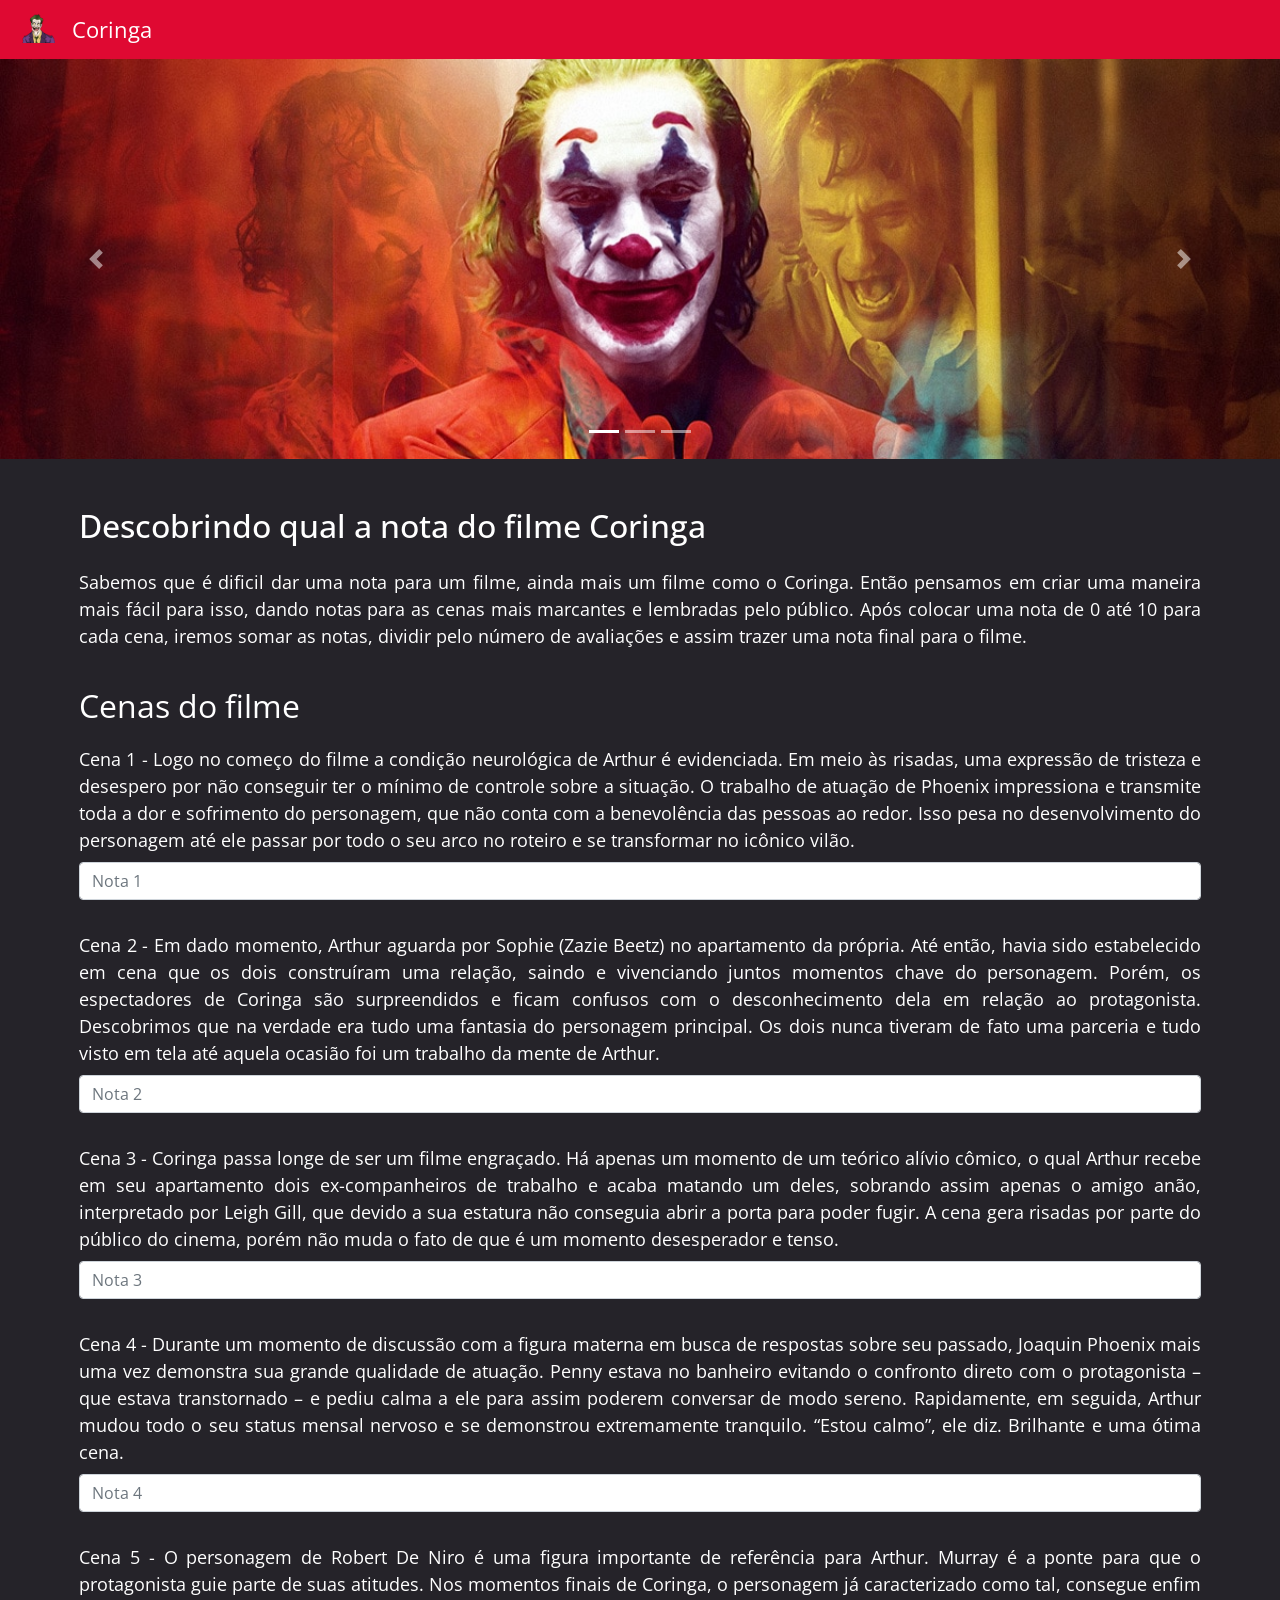
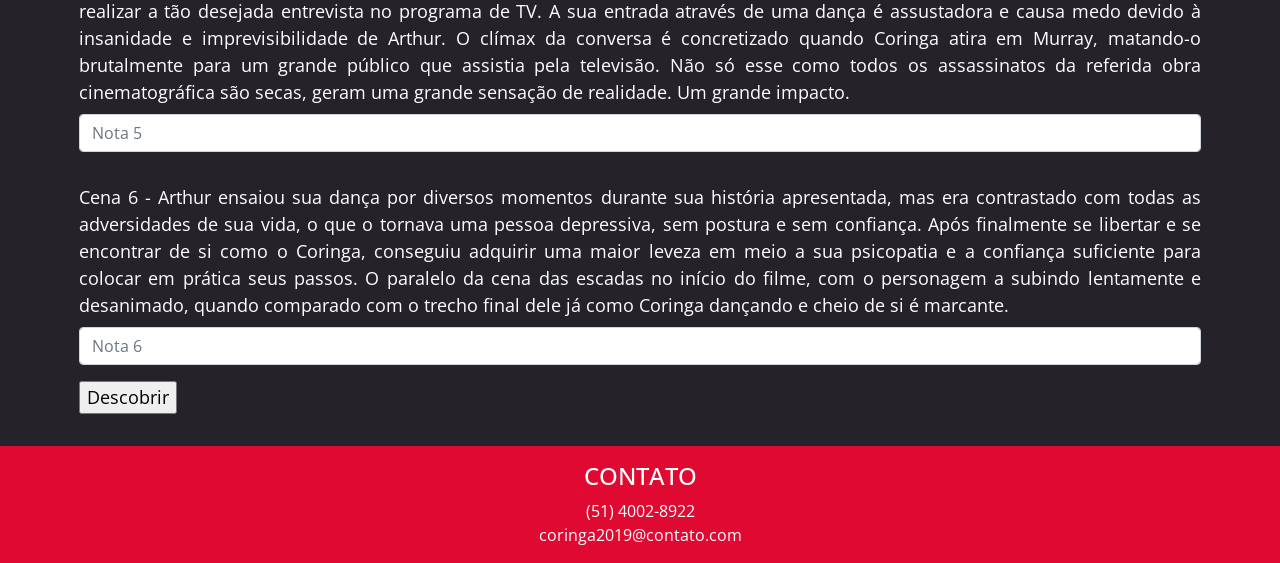
<file: AS/index.html>
<!DOCTYPE html>
<html lang="en">

<head>
    <meta charset="UTF-8">
    <meta name="viewport" content="width=device-width, initial-scale=1.0">
    <link href="https://fonts.googleapis.com/css2?family=Open+Sans&display=swap" rel="stylesheet">
    <link rel="stylesheet" href="https://stackpath.bootstrapcdn.com/bootstrap/4.4.1/css/bootstrap.min.css"
        integrity="sha384-Vkoo8x4CGsO3+Hhxv8T/Q5PaXtkKtu6ug5TOeNV6gBiFeWPGFN9MuhOf23Q9Ifjh" crossorigin="anonymous">
    <link rel="stylesheet" href="style.css">
    <title>Coringa</title>
</head>

<body>
    <header>
        <nav class="navbar bg-purple">
            <span class="navbar-brand">
                <img src="coringa.png" width="50" height="30" class="d-inline-block align-top" alt="" loading="lazy">
                Coringa
            </span>
        </nav>
        <div id="carouselExampleIndicators" class="carousel slide" data-interval="5000" data-ride="carousel">
            <ol class="carousel-indicators">
                <li data-target="#carouselExampleIndicators" data-slide-to="0" class="active"></li>
                <li data-target="#carouselExampleIndicators" data-slide-to="1"></li>
                <li data-target="#carouselExampleIndicators" data-slide-to="2"></li>
            </ol>
            <div class="carousel-inner">
                <div class="carousel-item active"> <img src="cori1.jpg" class="d-block w-100 img-fluid imagem-carrossel"
                    alt="Coringa e suas faces"> </div>
                <div class="carousel-item "> <img src="cori2.jpg" class="d-block w-100 img-fluid imagem-carrossel"
                    alt="Coringa na escada"> </div>
                <div class="carousel-item img-item"> <img src="cori3.jpg" class="d-block w-100 img-fluid imagem-carrossel"
                    alt="Arthur segurando uma mascara de coringa"> </div>
            </div> <a class="carousel-control-prev" href="#carouselExampleIndicators" role="button" data-slide="prev">
                <span class="carousel-control-prev-icon" aria-hidden="true"></span> <span
                    class="sr-only">Previous</span> </a> <a class="carousel-control-next"
                href="#carouselExampleIndicators" role="button" data-slide="next"> <span
                    class="carousel-control-next-icon" aria-hidden="true"></span> <span class="sr-only">Next</span> </a>
        </div>
    </header>

    <div class="esp1 col pt-5">
        <h1>Descobrindo qual a nota do filme Coringa</h1>
        <p class="pt-3">Sabemos que é dificil dar uma nota para um filme, ainda mais um filme como o Coringa. Então
            pensamos em criar uma maneira mais fácil para isso, dando notas para as cenas mais marcantes e lembradas
            pelo público. Após colocar uma nota de 0 até 10 para cada cena, iremos somar as notas, dividir pelo número
            de
            avaliações e assim trazer uma nota final para o filme.</p>
    </div>

    <form>
        <fieldset class="esp">
            <legend class="titulo form-group col pt-3">Cenas do filme</legend>
            <div class="form-group col">
                <label for="nota1">Cena 1 - Logo no começo do filme a condição neurológica de Arthur é evidenciada. Em
                    meio às risadas, uma expressão de tristeza e desespero por não conseguir ter o mínimo de controle
                    sobre a situação. O trabalho de atuação de Phoenix impressiona e transmite toda a dor e sofrimento
                    do personagem, que não conta com a benevolência das pessoas ao redor. Isso pesa no desenvolvimento
                    do personagem até ele passar por todo o seu arco no roteiro e se transformar no icônico
                    vilão.</label>
                <input type="number" required class="form-control" name="nota1" id="nota1" placeholder="Nota 1" />
            </div>
            <div class="form-group col pt-3">
                <label for="nota2">Cena 2 - Em dado momento, Arthur aguarda por Sophie (Zazie Beetz) no apartamento da
                    própria. Até então, havia sido estabelecido em cena que os dois construíram uma relação, saindo e
                    vivenciando juntos momentos chave do personagem. Porém, os espectadores de Coringa são surpreendidos
                    e ficam confusos com o desconhecimento dela em relação ao protagonista. Descobrimos que na verdade
                    era tudo uma fantasia do personagem principal. Os dois nunca tiveram de fato uma parceria e tudo
                    visto em tela até aquela ocasião foi um trabalho da mente de Arthur.</label>
                <input type="number" required class="form-control" name="nota2" id="nota2" placeholder="Nota 2" />
            </div>
            <div class="form-group col pt-3">
                <label for="nota3">Cena 3 - Coringa passa longe de ser um filme engraçado. Há apenas um momento de um
                    teórico alívio cômico, o qual Arthur recebe em seu apartamento dois ex-companheiros de trabalho e
                    acaba matando um deles, sobrando assim apenas o amigo anão, interpretado por Leigh Gill, que devido
                    a sua estatura não conseguia abrir a porta para poder fugir. A cena gera risadas por parte do
                    público do cinema, porém não muda o fato de que é um momento desesperador e tenso.</label>
                <input type="number" required class="form-control" name="nota3" id="nota3" placeholder="Nota 3" />
            </div>
            <div class="form-group col pt-3">
                <label for="nota4">Cena 4 - Durante um momento de discussão com a figura materna em busca de respostas
                    sobre seu passado, Joaquin Phoenix mais uma vez demonstra sua grande qualidade de atuação. Penny
                    estava no banheiro evitando o confronto direto com o protagonista – que estava transtornado – e
                    pediu calma a ele para assim poderem conversar de modo sereno. Rapidamente, em seguida, Arthur mudou
                    todo o seu status mensal nervoso e se demonstrou extremamente tranquilo. “Estou calmo”, ele diz.
                    Brilhante e uma ótima cena.</label>
                <input type="number" required class="form-control" name="nota4" id="nota4" placeholder="Nota 4" />
            </div>
            <div class="form-group col pt-3">
                <label for="nota5">Cena 5 - O personagem de Robert De Niro é uma figura importante de referência para
                    Arthur. Murray é a ponte para que o protagonista guie parte de suas atitudes. Nos momentos finais de
                    Coringa, o personagem já caracterizado como tal, consegue enfim realizar a tão desejada entrevista
                    no programa de TV. A sua entrada através de uma dança é assustadora e causa medo devido à insanidade
                    e imprevisibilidade de Arthur.
                    O clímax da conversa é concretizado quando Coringa atira em Murray, matando-o brutalmente para um
                    grande público que assistia pela televisão. Não só esse como todos os assassinatos da referida obra
                    cinematográfica são secas, geram uma grande sensação de realidade. Um grande impacto.</label>
                <input type="number" required class="form-control" name="nota5" id="nota5" placeholder="Nota 5" />
            </div>
            <div class="form-group col pt-3">
                <label for="nota6">Cena 6 - Arthur ensaiou sua dança por diversos momentos durante sua história
                    apresentada, mas era contrastado com todas as adversidades de sua vida, o que o tornava uma pessoa
                    depressiva, sem postura e sem confiança. Após finalmente se libertar e se encontrar de si como o
                    Coringa, conseguiu adquirir uma maior leveza em meio a sua psicopatia e a confiança suficiente para
                    colocar em prática seus passos. O paralelo da cena das escadas no início do filme, com o personagem
                    a subindo lentamente e desanimado, quando comparado com o trecho final dele já como Coringa dançando
                    e cheio de si é marcante.</label>
                <input type="number" required class="form-control" name="nota6" id="nota6" placeholder="Nota 6" />
            </div>
            </div>
            <div class="form-group col">
                <input type="button" onclick="Verificar()" value="Descobrir">
            </div>
            <div class="form-group col">
                <p id="result"></p>
            </div>
        </fieldset>
    </form>

    <script src="https://code.jquery.com/jquery-3.5.1.slim.min.js"
        integrity="sha384-DfXdz2htPH0lsSSs5nCTpuj/zy4C+OGpamoFVy38MVBnE+IbbVYUew+OrCXaRkfj"
        crossorigin="anonymous"></script>
    <script src="https://cdn.jsdelivr.net/npm/popper.js@1.16.0/dist/umd/popper.min.js"
        integrity="sha384-Q6E9RHvbIyZFJoft+2mJbHaEWldlvI9IOYy5n3zV9zzTtmI3UksdQRVvoxMfooAo"
        crossorigin="anonymous"></script>
    <script src="https://stackpath.bootstrapcdn.com/bootstrap/4.5.0/js/bootstrap.min.js"
        integrity="sha384-OgVRvuATP1z7JjHLkuOU7Xw704+h835Lr+6QL9UvYjZE3Ipu6Tp75j7Bh/kR0JKI"
        crossorigin="anonymous"></script>
    <script type="text/javascript" src="script.js"></script>

</body>

<footer class="cor-rodape p-3 mt-3 text-center">
    <h4>CONTATO</h2>
        <p class="m-0">(51) 4002-8922</p>
        <p class="m-0">coringa2019@contato.com</p>
</footer>

</html>
</file>
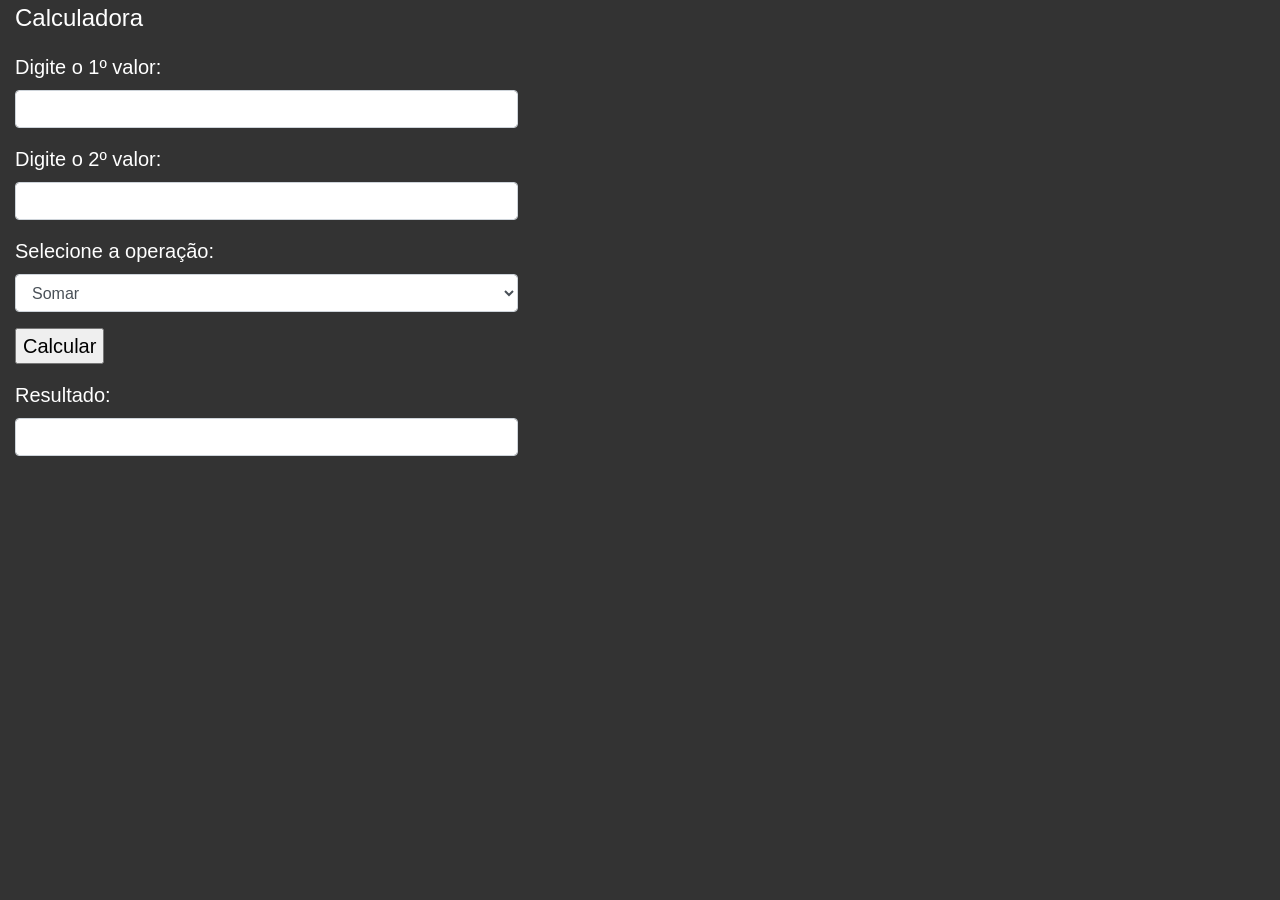
<file: atividade 1 - js/index.html>
<!DOCTYPE html>
<html lang="en">

<head>
    <meta charset="UTF-8">
    <meta name="viewport" content="width=device-width, initial-scale=1.0">
    <link rel="stylesheet" href="https://stackpath.bootstrapcdn.com/bootstrap/4.4.1/css/bootstrap.min.css"
        integrity="sha384-Vkoo8x4CGsO3+Hhxv8T/Q5PaXtkKtu6ug5TOeNV6gBiFeWPGFN9MuhOf23Q9Ifjh" crossorigin="anonymous">
    <link rel="stylesheet" href="style.css">
    <title>Calculadora</title>
</head>

<body>

    <form class="formulario" name="calculadora">
        <fieldset>
            <legend class="titulo form-group col-7">Calculadora</legend>

            <div class="form-group col-5">
                <label for="primeiroValor">Digite o 1º valor:</label>
                <input type="text" class="form-control" name="primeiroValor" id="primeiroValor" />
            </div>

            <div class="form-group col-5">
                <label for="segundoValor">Digite o 2º valor:</label>
                <input type="text" class="form-control" name="segundoValor" id="segundoValor" />
            </div>

            <div class="form-group col-5">
                <label for="operacao">Selecione a operação:</label>
                <select class="form-control" name="operacao" id="operacao">
                    <option value="somar">Somar</option>
                    <option value="subtrair">Subtrair</option>
                    <option value="multiplicar">Multiplicar</option>
                    <option value="dividir">Dividir</option>
                </select>
            </div>

            <div class="form-group col-5">
                <input type="button" value="Calcular" class="botao"
                    onClick="calcular(document.calculadora.operacao.value)" />
            </div>

            <div class="form-group col-5">
                <label for="resultado">Resultado:</label>
                <input type="text" class="form-control" name="resultado" id="resultado" />
            </div>
        </fieldset>
    </form>

    <script type="text/javascript" src="script.js"></script>

</body>

</html>
</file>
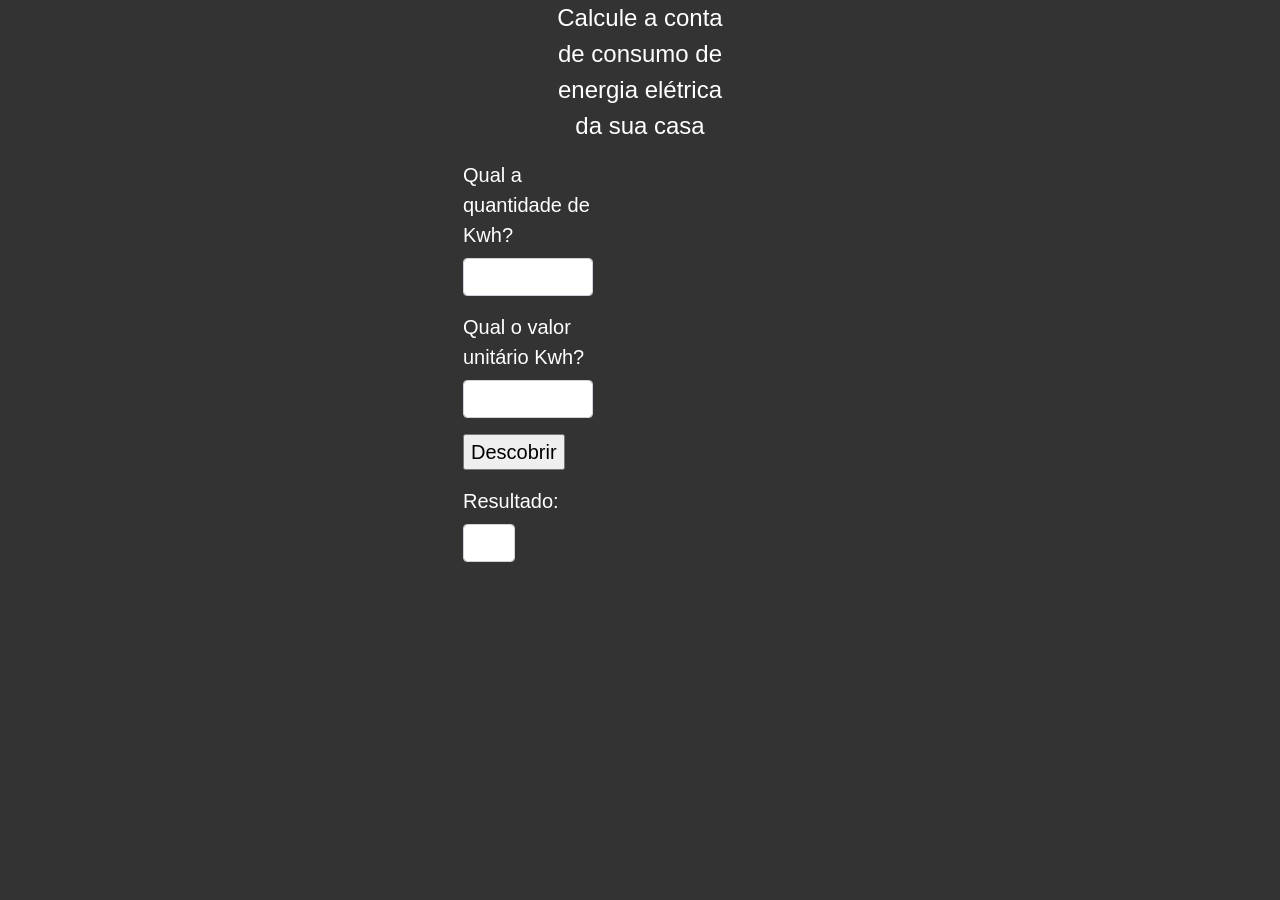
<file: atividade 2 - js/index.html>
<!DOCTYPE html>
<html lang="en">

<head>
    <meta charset="UTF-8">
    <meta name="viewport" content="width=device-width, initial-scale=1.0">
    <link rel="stylesheet" href="https://stackpath.bootstrapcdn.com/bootstrap/4.4.1/css/bootstrap.min.css"
    integrity="sha384-Vkoo8x4CGsO3+Hhxv8T/Q5PaXtkKtu6ug5TOeNV6gBiFeWPGFN9MuhOf23Q9Ifjh" crossorigin="anonymous">
    <link rel="stylesheet" href="style.css">
    <title>Conta de Energia</title>
</head>

<body>

    <form class="formulario" id="ener" name="energia">
        <fieldset>
            <legend class="titulo form-group col-7">Calcule a conta de consumo de energia elétrica da sua casa</legend>

            <div class="form-group col-5">
                <label for="quant">Qual a quantidade de Kwh?</label>
                <input type="text" class="form-control" name="quant" id="quant" />
            </div>

            <div class="form-group col-5">
                <label for="uni">Qual o valor unitário Kwh?</label>
                <input type="text" class="form-control" name="uni" id="uni" />
            </div>

            <div class="form-group col-5">
                <input type="button" value="Descobrir" class="botao" onClick="descobrir()" />
            </div>

            <div class="form-group col-5">
                <label for="resultado">Resultado:</label>
                <input type="text" class="form-control" name="resultado" id="resultado" />
            </div>
        </fieldset>
    </form>

    <script type="text/javascript" src="script.js"></script>

</body>

</html>
</file>
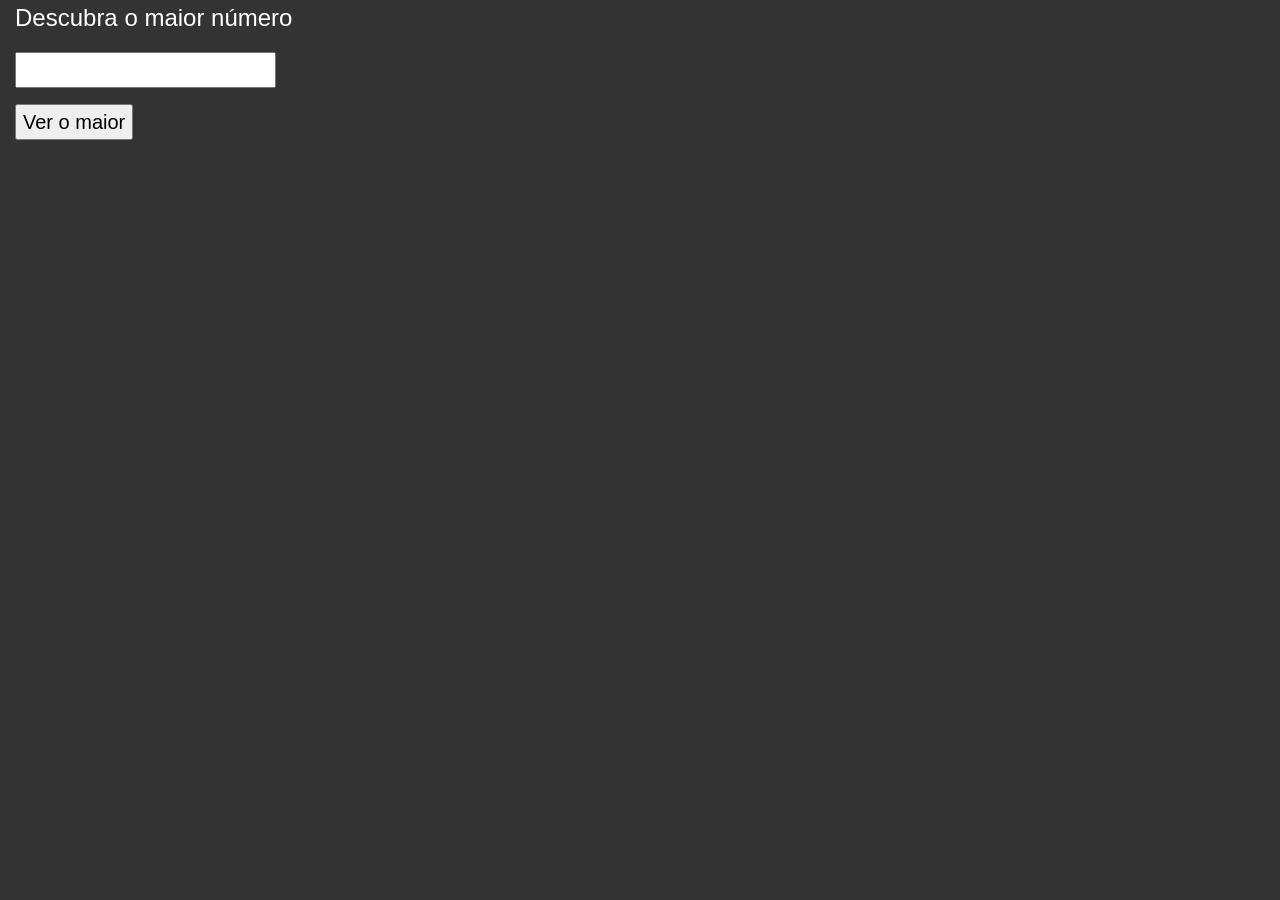
<file: atividade 3 - js/index.html>
<!DOCTYPE html>
<html lang="en">

<head>
    <meta charset="UTF-8">
    <meta name="viewport" content="width=device-width, initial-scale=1.0">
    <link rel="stylesheet" href="https://stackpath.bootstrapcdn.com/bootstrap/4.4.1/css/bootstrap.min.css"
    integrity="sha384-Vkoo8x4CGsO3+Hhxv8T/Q5PaXtkKtu6ug5TOeNV6gBiFeWPGFN9MuhOf23Q9Ifjh" crossorigin="anonymous">
    <link rel="stylesheet" href="style.css">


    <title>Maior Número</title>
</head>

<body>
    <form class="formulario" id="ener" name="energia">
        <fieldset>
            <legend class="titulo form-group col-7">Descubra o maior número</legend>
            <div class="form-group col-5">
                <input type="text" id="num">
            </div>
            <div class="form-group col-5">
                <input type="button" onclick="verificaMaior()" value="Ver o maior">
            </div>
            <div class="form-group col-5">
                <p id="result"></p>
            </div>
        </fieldset>
    </form>

    <script type="text/javascript" src="script.js"></script>

</body>

</html>
</file>
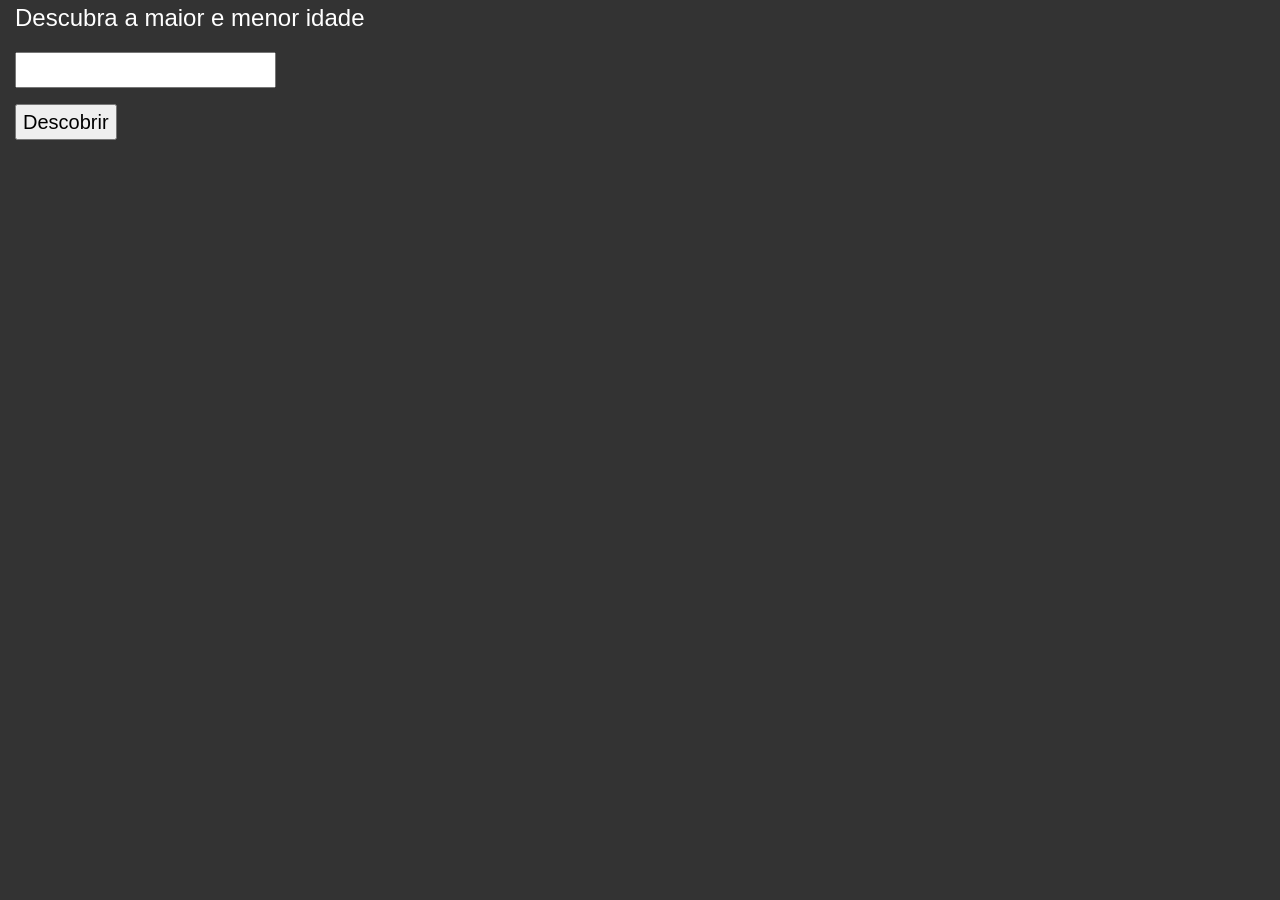
<file: atividade 4 - js/index.html>
<!DOCTYPE html>
<html lang="en">

<head>
    <meta charset="UTF-8">
    <meta name="viewport" content="width=device-width, initial-scale=1.0">
    <link rel="stylesheet" href="https://stackpath.bootstrapcdn.com/bootstrap/4.4.1/css/bootstrap.min.css"
        integrity="sha384-Vkoo8x4CGsO3+Hhxv8T/Q5PaXtkKtu6ug5TOeNV6gBiFeWPGFN9MuhOf23Q9Ifjh" crossorigin="anonymous">
    <link rel="stylesheet" href="style.css">


    <title>Maior Número</title>
</head>

<body>
    <form>
        <fieldset>
            <legend class="titulo form-group col-7">Descubra a maior e menor idade</legend>
            <div class="form-group col-5">
                <input type="text" id="num">
            </div>
            <div class="form-group col-5">
                <input type="button" onclick="verificaMaior()" value="Descobrir">
            </div>
            <div class="form-group col-5">
                <p id="result"></p>
            </div>
        </fieldset>
    </form>

    <script type="text/javascript" src="script.js"></script>

</body>

</html>
</file>
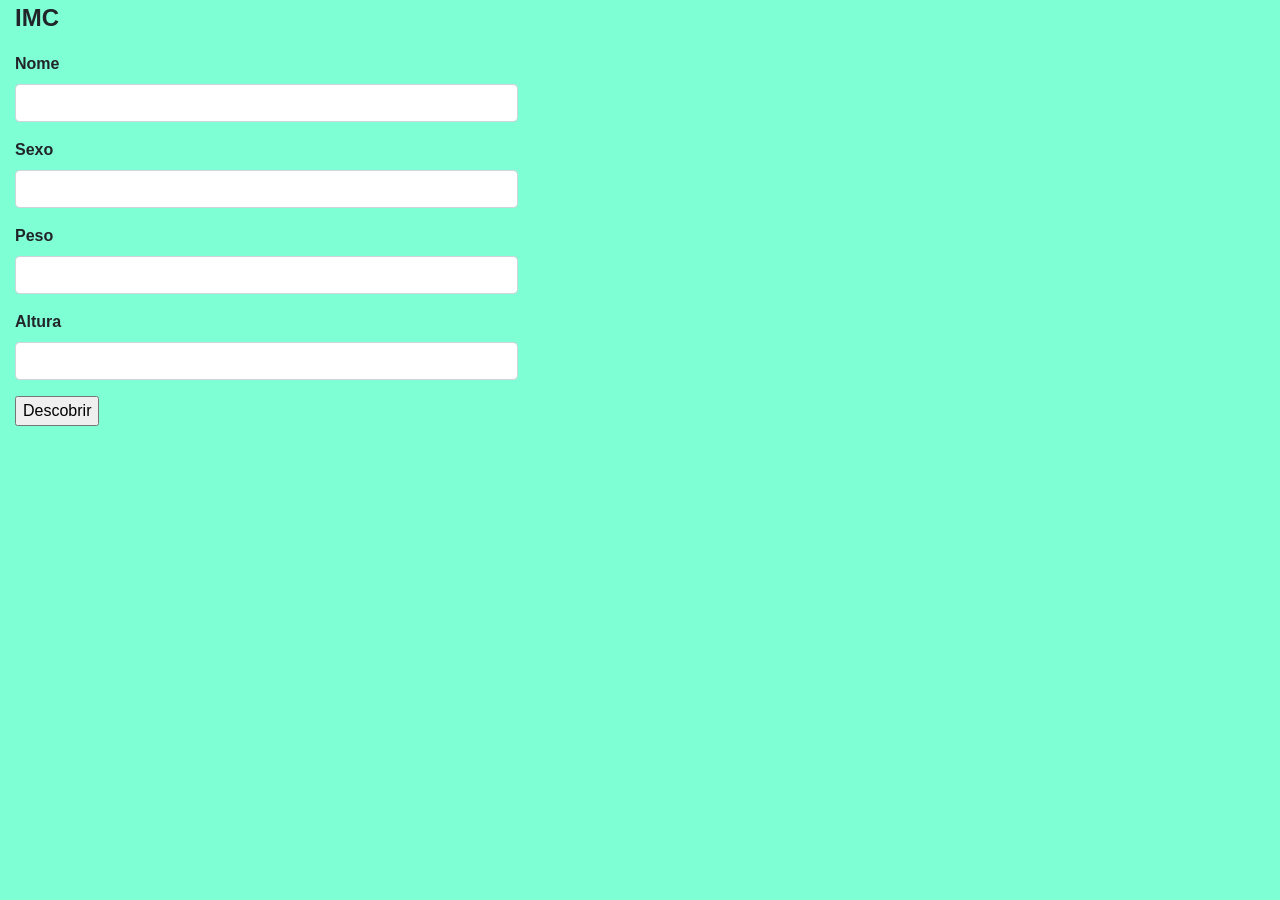
<file: atividade 5 - js/index.html>
<!DOCTYPE html>
<html lang="en">

<head>
    <meta charset="UTF-8">
    <meta name="viewport" content="width=device-width, initial-scale=1.0">
    <link rel="stylesheet" href="https://stackpath.bootstrapcdn.com/bootstrap/4.4.1/css/bootstrap.min.css"
        integrity="sha384-Vkoo8x4CGsO3+Hhxv8T/Q5PaXtkKtu6ug5TOeNV6gBiFeWPGFN9MuhOf23Q9Ifjh" crossorigin="anonymous">
    <link rel="stylesheet" href="style.css">

    <title>IMC</title>
</head>

<body>
    <form>
        <fieldset>
            <legend class="titulo form-group col-7">IMC</legend>
            <div class="form-group col-5">
                <label for="nome">Nome</label>
                <input type="text" class="form-control" name="nome" id="nome" />
            </div>
            <div class="form-group col-5">
                <label for="sexo">Sexo</label>
                <input type="text" class="form-control" name="sexo" id="sexo" />
            </div>
            <div class="form-group col-5">
                <label for="peso">Peso</label>
                <input type="text" class="form-control" name="peso" id="peso" />
            </div>
            </div>
            <div class="form-group col-5">
                <label for="altura">Altura</label>
                <input type="text" class="form-control" name="altura" id="altura" />
            </div>
            <div class="form-group col-5">
                <input type="button" onclick="VerificarImc()" value="Descobrir">
            </div>
            <div class="form-group col-5">

                <p id="result"></p> 
            </div>
        </fieldset>
    </form>

    <script type="text/javascript" src="script.js"></script>

</body>

</html>
</file>
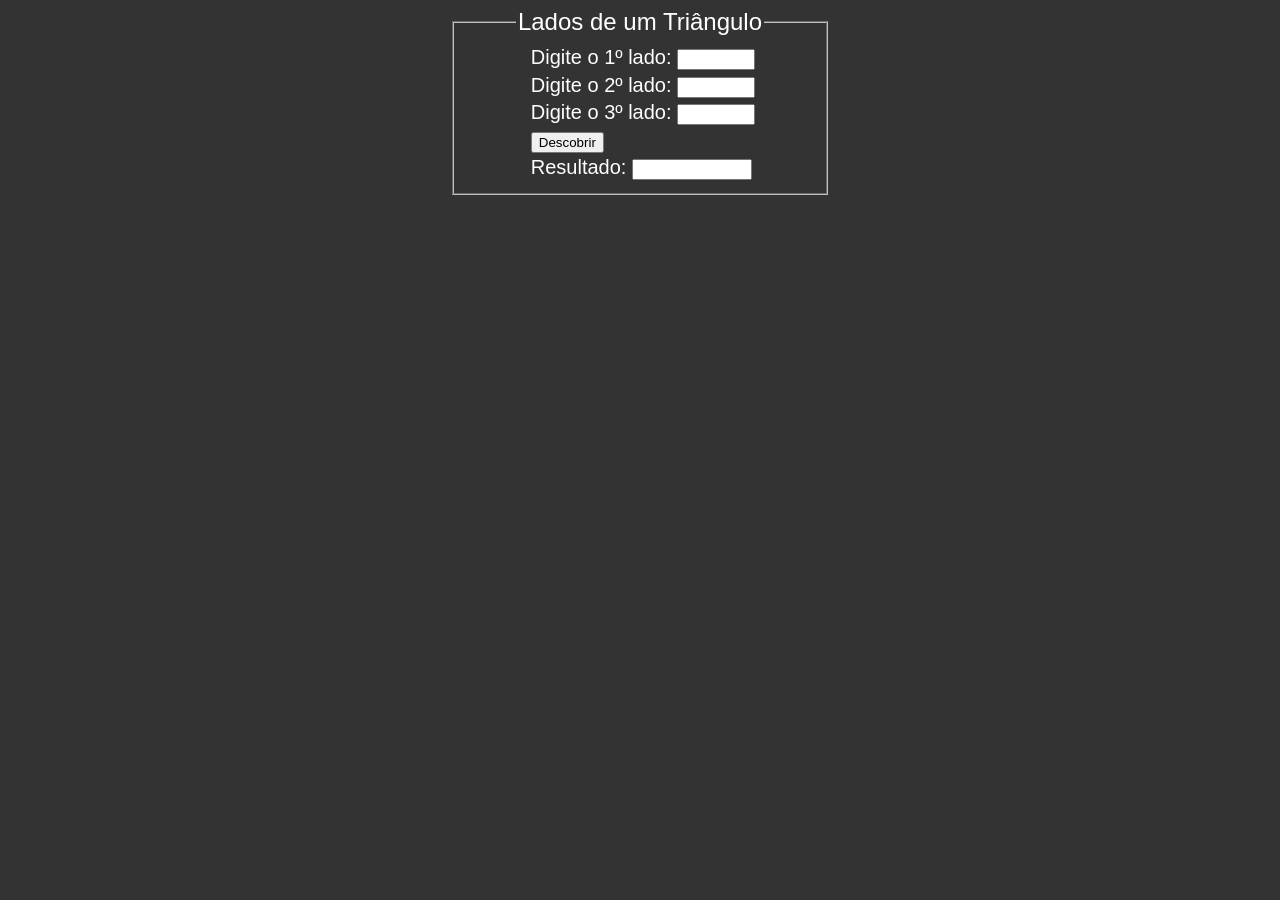
<file: triangulo/index.html>
<!DOCTYPE html>
<html lang="en">
<head>
    <meta charset="UTF-8">
    <meta name="viewport" content="width=device-width, initial-scale=1.0">
    <link rel="stylesheet" href="style.css">
    <title>Triângulo</title>
</head>
<body>

    <form class="formulario" name="triangulo">
        <fieldset>
            <legend class="titulo">Lados de um Triângulo</legend>
            
            <div class="l1">
                <label for="a">Digite o 1º lado:</label>
                <input type="text" name="a" id="a" />
            </div>
            
            <div class="l2">
                <label for="b">Digite o 2º lado:</label>
                <input type="text" name="b" id="b" />
            </div>
            
            <div class="l3">
                <label for="c">Digite o 3º lado:</label>
                <input type="text" name="c" id="c" />
            </div>
            </div>

            <div class="des">
                <input type="button" value="Descobrir" class="botao" onClick="descobrir(document.triangulo.value)"/>
            </div>
            
            <div class="re">
                <label for="resultado">Resultado:</label>
                <input type="text" name="resultado" id="resultado" />
            </div>
        </fieldset>
     </form>

    <script type="text/javascript" src="script.js"></script>

</body>
</html>
</file>
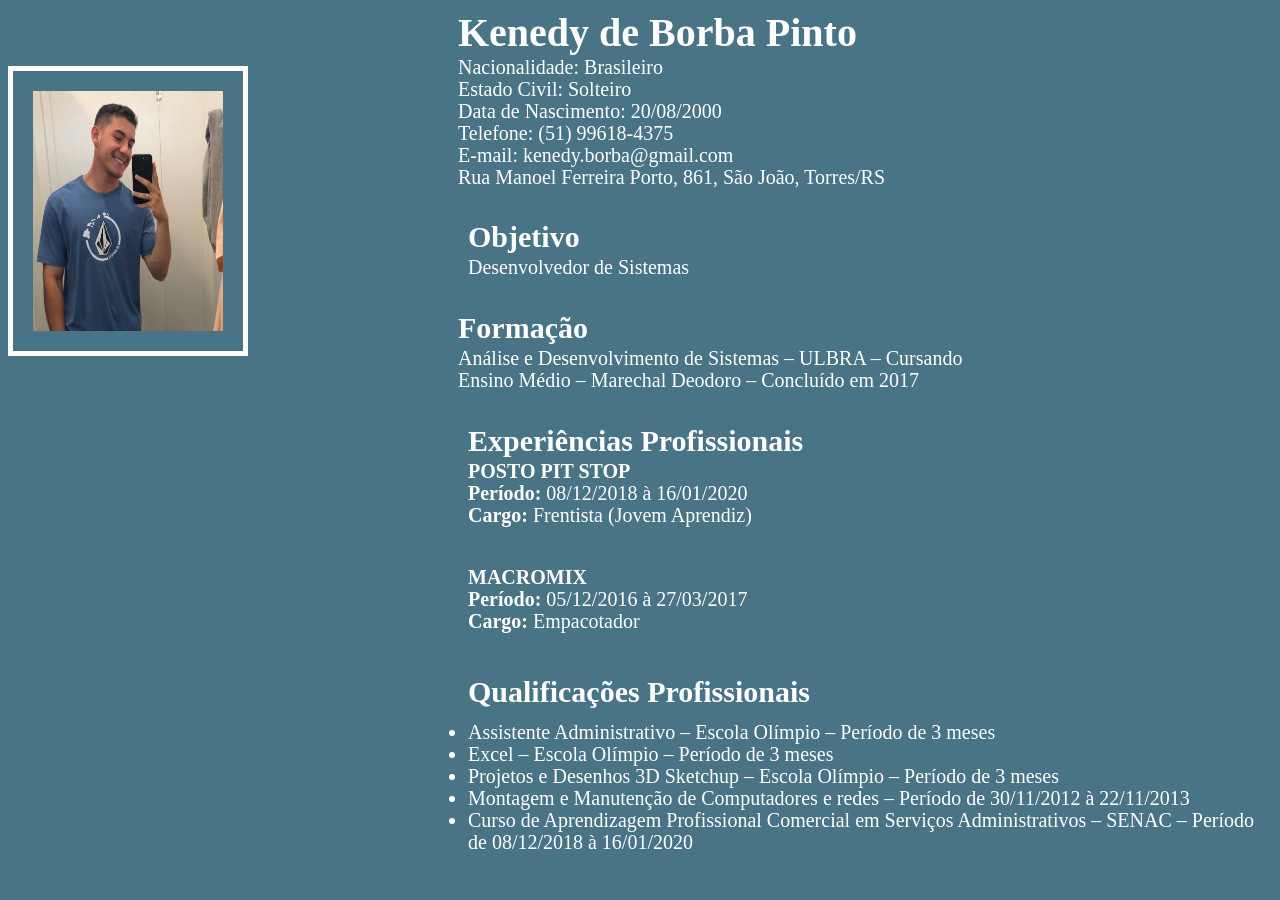
<file: curriculo1/curriculo.html>
<!DOCTYPE html>
<html lang="pt-br">
	<head>
		<meta charset="UTF-8">
		<title>Currículo</title>
		<link rel="stylesheet" href="style.css">

	</head>

	<body>

		<div id="site">

		<header>
			<h1 class="meunome"; id="site">Kenedy de Borba Pinto</h1>
		</heade>

		<div>
			<img src="perfil.jpg" class= "imagemperfil">
			
			<p>Nacionalidade: Brasileiro</p>
			<p>Estado Civil: Solteiro</p>
			<p>Data de Nascimento: 20/08/2000</p>
			<p>Telefone: (51) 99618-4375</p>
			<p>E-mail: kenedy.borba@gmail.com</p>
			<p>Rua Manoel Ferreira Porto, 861, São João, Torres/RS</p>

		</div>


		<div class="info-gerais">
			<h2>Objetivo</h2>
			<p>Desenvolvedor de Sistemas</p>
		</div>


		<div class="infogerais">
			<h2>Formação</h2>
			<p>Análise e Desenvolvimento de Sistemas – ULBRA – Cursando</p>
			<p>Ensino Médio – Marechal Deodoro – Concluído em 2017</p>
		</div>


		<div class="info-gerais">
			<h2>Experiências Profissionais</h2>
			<p><strong>POSTO PIT STOP</strong></p>
			<p><b>Período:</b> 08/12/2018 à 16/01/2020</p>
			<p><b>Cargo:</b> Frentista (Jovem Aprendiz)</p>
		</div>


		<div class="info-gerais">

			<p><strong>MACROMIX</strong></p>
			<p><b>Período:</b> 05/12/2016 à 27/03/2017</p>
			<p><b>Cargo:</b> Empacotador</p>

		</div>


		<div class="info-gerais">

			<h2>Qualificações Profissionais</h2>
			<ul>
				<li class="quali">Assistente Administrativo – Escola Olímpio – Período de 3 meses</li>
				<li class="quali">Excel – Escola Olímpio – Período de 3 meses</li>
				<li class="quali">Projetos e Desenhos 3D Sketchup – Escola Olímpio – Período de 3 meses</li>
				<li class="quali">Montagem e Manutenção de Computadores e redes – Período de 30/11/2012 à 22/11/2013</li>
				<li class="quali">Curso de Aprendizagem Profissional Comercial em Serviços Administrativos – SENAC – Período de 08/12/2018 à 16/01/2020</li>
			</ul>

		</div>

		</div>

	
	</body>
</file>
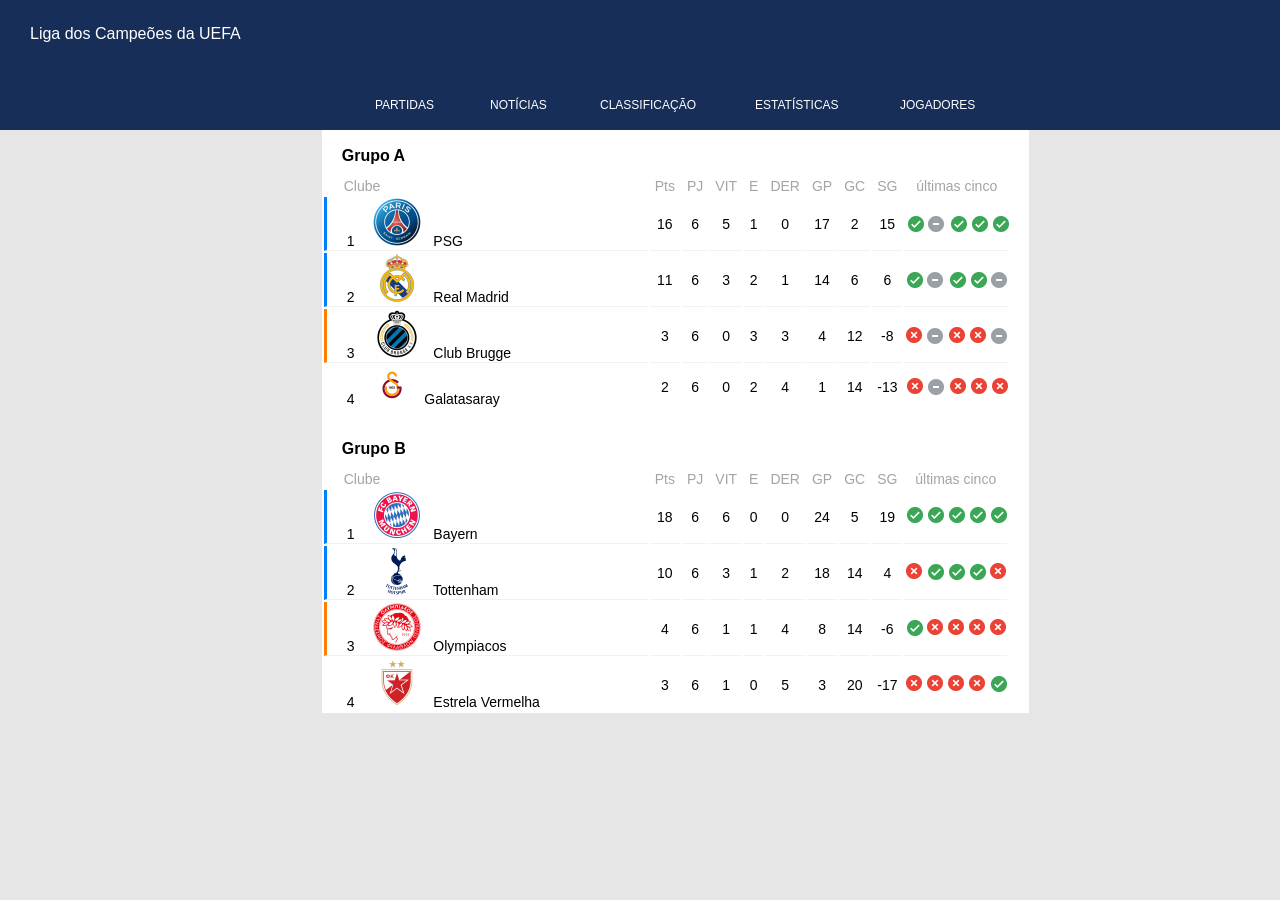
<file: ligadoscampeoes/classificacao.html>
<!DOCTYPE html>
<html lang="pt-br">
<head>
    <meta charset="UTF-8">
    <link rel="stylesheet" href="classificacao.css">
    <title>Liga dos Campeões - Classificação</title>

</head>
<body>

        <header>
            <span id="liga_pala">Liga dos Campeões da UEFA</span>
                <div class="linha2">
                    <a href="partidas.html"><span id="part">PARTIDAS</a></span> 
                    <span id="not">NOTÍCIAS</span> 
                    <a href="classificacao.html"><span id="cla">CLASSIFICAÇÃO</a></span> 
                    <a href="gols.html"><span id="est">ESTATÍSTICAS</a></span> 
                    <span id="jog">JOGADORES</span>
                </div>
        </header>

    <div class="margem">
        
        <h id="fonte1"><b>Grupo A</b></h>

        <div>
            <table>
                
                <div class="liga">
                        <tr>
                            <th id="clube">Clube</th>
                            <th>Pts</th>
                            <th>PJ</th>
                            <th>VIT</th>
                            <th>E</th>
                            <th>DER</th>
                            <th>GP</th>
                            <th>GC</th>
                            <th>SG</th>
                            <th>últimas cinco</th>
                        </tr>
                </div>

                    <tr>
                        <td id="borda_esq1"; class="espacando">1 <img src="images/psg.png"; class="foto"> PSG</td> 
                        <td>16</td>
                        <td>6</td>
                        <td>5</td>
                        <td>1</td>
                        <td>0</td>
                        <td>17</td>
                        <td>2</td>
                        <td>15</td>
                        <td><img src="images/simbolo1.png"; class="ganhou"> <img src="images/simbolo2.png"; class="empatou"> <img src="images/simbolo1.png"; class="ganhou"> <img src="images/simbolo1.png"; class="ganhou"> <img src="images/simbolo1.png"; class="ganhou"></td>
                    </tr>

                    <tr>
                        <td id="borda_esq1"; class="espacando">2 <img src="images/real_madrid.png"; class="foto"> Real Madrid</td> 
                        <td> 11 </td>
                        <td> 6 </td>
                        <td>3</td>
                        <td>2</td>
                        <td>1</td>
                        <td>14</td>
                        <td>6</td>
                        <td>6</td>
                        <td><img src="images/simbolo1.png"; class="ganhou"> <img src="images/simbolo2.png"; class="empatou"> <img src="images/simbolo1.png"; class="ganhou"> <img src="images/simbolo1.png"; class="ganhou"> <img src="images/simbolo2.png"; class="empatou"></td>
                    </tr>

                    <tr>
                        <td id="borda_esq2"; class="espacando">3 <img src="images/club_brugge.png"; class="foto"> Club Brugge</td> 
                        <td> 3 </td>
                        <td> 6 </td>
                        <td>0</td>
                        <td>3</td>
                        <td>3</td>
                        <td>4</td>
                        <td>12</td>
                        <td>-8</td>
                        <td><img src="images/simbolo3.png"; class="perdeu"> <img src="images/simbolo2.png"; class="empatou"> <img src="images/simbolo3.png"; class="perdeu"> <img src="images/simbolo3.png"; class="perdeu"> <img src="images/simbolo2.png"; class="empatou"></td>
                    </tr>

                    <tr>
                        <td id="borda_esq3"; class="espacando">4 <img src="images/galatasaray.png"; class="foto"> Galatasaray</td> 
                        <td id="sem_borda"> 2 </td>
                        <td id="sem_borda"> 6 </td>
                        <td id="sem_borda">0</td>
                        <td id="sem_borda">2</td>
                        <td id="sem_borda">4</td>
                        <td id="sem_borda">1</td>
                        <td id="sem_borda">14</td>
                        <td id="sem_borda">-13</td>
                        <td id="sem_borda"><img src="images/simbolo3.png"; class="perdeu"> <img src="images/simbolo2.png"; class="empatou"> <img src="images/simbolo3.png"; class="perdeu"> <img src="images/simbolo3.png"; class="perdeu"> <img src="images/simbolo3.png"; class="perdeu"></td>
                    </tr>
                         
            </table>
        </div>

        

        <div class="separando">

            <h id="fonte1"><b>Grupo B</b></h>
            
            <table>
                
                <div class="liga">
                    <tr>
                        <th id="clube">Clube</th>
                        <th>Pts</th>
                        <th>PJ</th>
                        <th>VIT</th>
                        <th>E</th>
                        <th>DER</th>
                        <th>GP</th>
                        <th>GC</th>
                        <th>SG</th>
                        <th>últimas cinco</th>
                    </tr>
                </div>

                    <tr>
                        <td id="borda_esq1"; class="espacando">1 <img src="images/bayern.png"; class="foto"> Bayern</td> 
                        <td>18</td>
                        <td> 6 </td>
                        <td>6</td>
                        <td>0</td>
                        <td>0</td>
                        <td>24</td>
                        <td>5</td>
                        <td>19</td>
                        <td><img src="images/simbolo1.png"; class="ganhou"> <img src="images/simbolo1.png"; class="ganhou"> <img src="images/simbolo1.png"; class="ganhou"> <img src="images/simbolo1.png"; class="ganhou"> <img src="images/simbolo1.png"; class="ganhou"></td>
                    </tr>

                    <tr>
                        <td id="borda_esq1"; class="espacando">2 <img src="images/tottenham.png"; class="foto"> Tottenham</td> 
                        <td> 10 </td>
                        <td> 6 </td>
                        <td>3</td>
                        <td>1</td>
                        <td>2</td>
                        <td>18</td>
                        <td>14</td>
                        <td>4</td>
                        <td><img src="images/simbolo3.png"; class="perdeu"> <img src="images/simbolo1.png"; class="ganhou"> <img src="images/simbolo1.png"; class="ganhou"> <img src="images/simbolo1.png"; class="ganhou"> <img src="images/simbolo3.png"; class="perdeu"></td>
                    </tr>

                    <tr>
                        <td id="borda_esq2"; class="espacando">3 <img src="images/olympiacos.png"; class="foto"> Olympiacos</td> 
                        <td> 4 </td>
                        <td> 6 </td>
                        <td>1</td>
                        <td>1</td>
                        <td>4</td>
                        <td>8</td>
                        <td>14</td>
                        <td>-6</td>
                        <td><img src="images/simbolo1.png"; class="ganhou"> <img src="images/simbolo3.png"; class="perdeu"> <img src="images/simbolo3.png"; class="perdeu"> <img src="images/simbolo3.png"; class="perdeu"> <img src="images/simbolo3.png"; class="perdeu"></td>
                    </tr>

                    <tr>
                        <td id="borda_esq3"; class="espacando">4 <img src="images/estrela_vermelha.png"; class="foto"> Estrela Vermelha</td> 
                        <td id="sem_borda"> 3 </td>
                        <td id="sem_borda"> 6 </td>
                        <td id="sem_borda">1</td>
                        <td id="sem_borda">0</td>
                        <td id="sem_borda">5</td>
                        <td id="sem_borda">3</td>
                        <td id="sem_borda">20</td>
                        <td id="sem_borda">-17</td>
                        <td id="sem_borda"><img src="images/simbolo3.png"; class="perdeu"> <img src="images/simbolo3.png"; class="perdeu"> <img src="images/simbolo3.png"; class="perdeu"> <img src="images/simbolo3.png"; class="perdeu"> <img src="images/simbolo1.png"; class="ganhou"></td>
                    </tr>
                        
            </table>
        </div>

    </div>


</body>
</html>
</file>
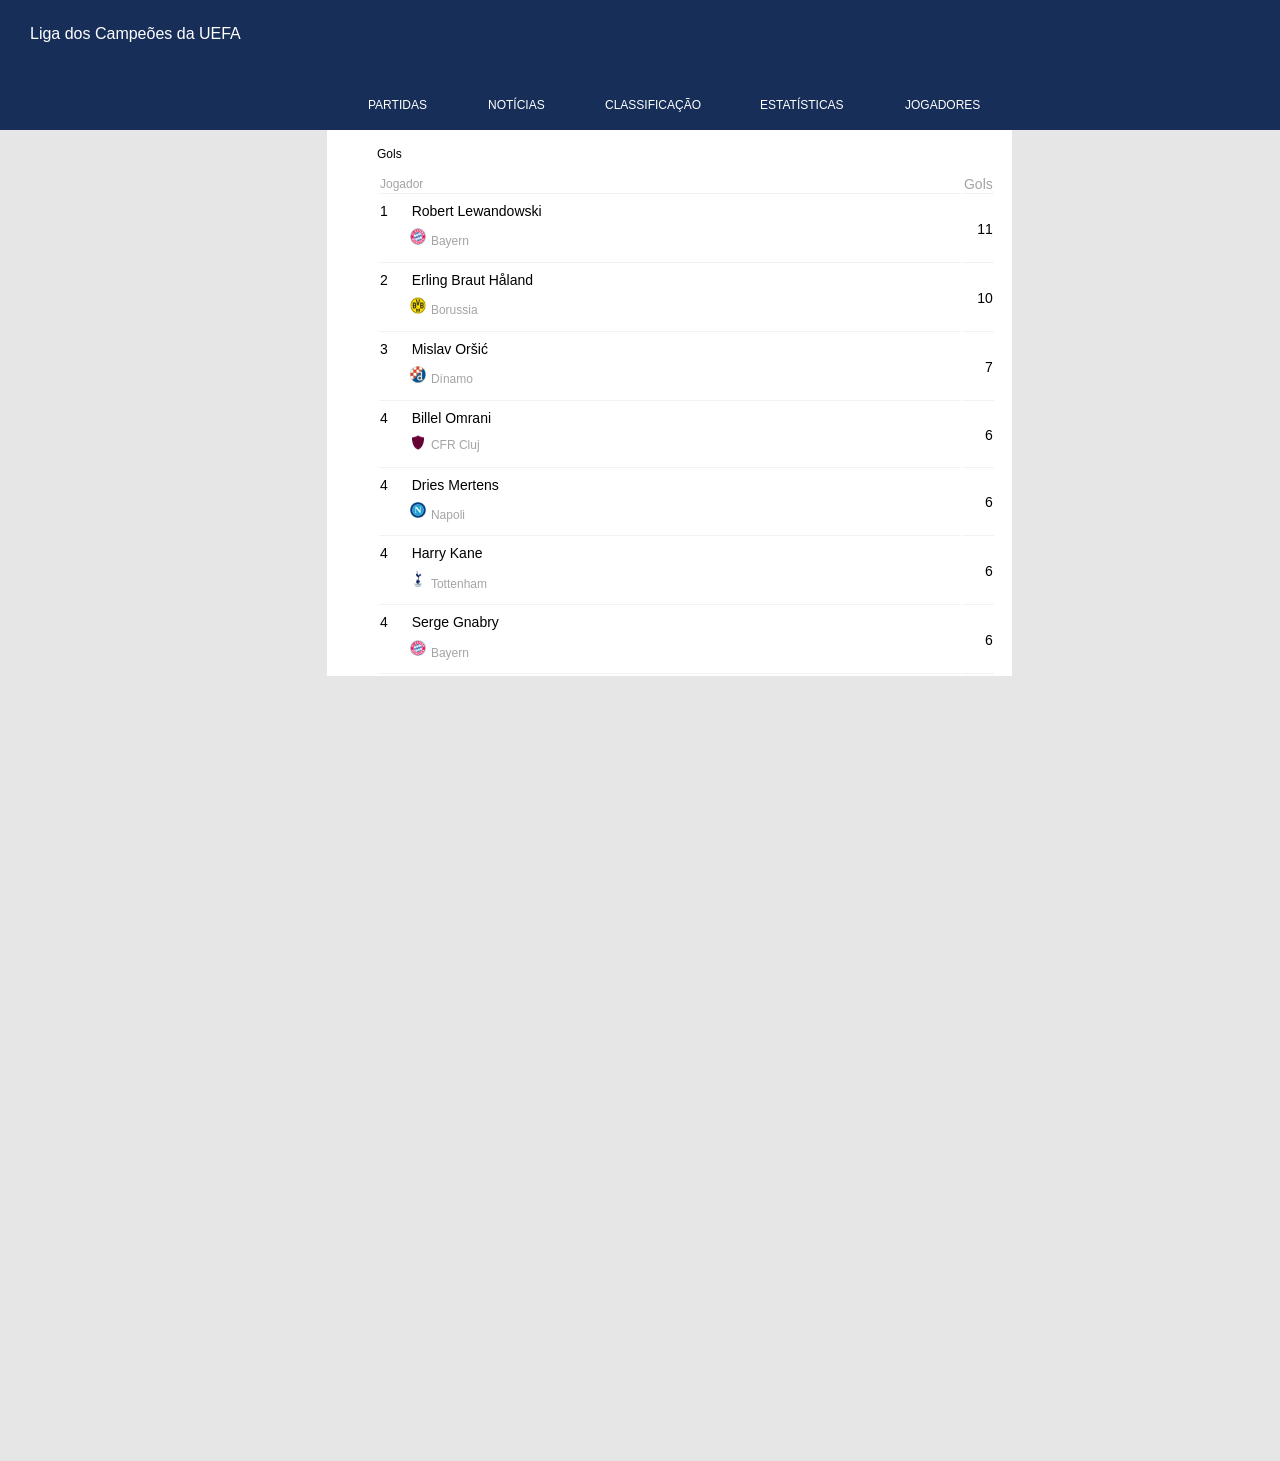
<file: ligadoscampeoes/gols.html>
<!DOCTYPE html>
<html lang="pt-br">
<head>
    <meta charset="UTF-8">
    <link rel="stylesheet" href="gols.css">
    <title>Liga dos Campeões - Gols</title>
</head>
<body>

            <header>
                <span id="liga_pala">Liga dos Campeões da UEFA</span>
                    <div class="linha">
                        <a href="partidas.html"><span id="part">PARTIDAS</a></span> 
                        <span id="not">NOTÍCIAS</span> 
                        <a href="classificacao.html"><span id="cla">CLASSIFICAÇÃO</a></span> 
                        <a href="gols.html"><span id="est">ESTATÍSTICAS</a></span> 
                        <span id="jog">JOGADORES</span>
                    </div>
            </header>

    <div class="margem">

            
        <p id="golll">Gols</p>
            <table>
                        
                <div>
                    <tr>
                        <td id="jogadores">Jogador</td>
                        <td id="gols">Gols</td>
                    </tr>
                </div>

                <div>

                    <div>
                        <tr>
                            <td><p class="um"><span id="espacando">1</span> Robert Lewandowski</p>
                                <p class="dois"><img src="images/bayern.png"; class="tamanho"> <span id="time_cor">Bayern</span></p>
                            </td>
                            <td id="gol">11</td>
                        </tr>
                    </div>

                    <tr>
                        <td><p class="um"><span id="espacando">2</span> Erling Braut Håland</p>
                            <p class="dois"><img src="images/borussia.png"; class="tamanho"> <span id="time_cor">Borussia</span></p>
                        </td>
                        <td id="gol">10</td>
                    </tr>

                    <tr>
                        <td><p class="um"><span id="espacando">3</span> Mislav Oršić</p>
                            <p class="dois"><img src="images/dinamo.png"; class="tamanho"> <span id="time_cor">Dínamo</span></p>
                        </td>
                        <td id="gol">7</td>
                    </tr>

                    <tr>
                        <td><p class="um"><span id="espacando">4</span> Billel Omrani</p>
                            <p class="dois"><img src="images/cfr_cluj.png"; class="tamanho"> <span id="time_cor">CFR Cluj</span></p>
                        </td>
                        <td id="gol">6</td>
                    </tr>

                    <tr>
                        <td><p class="um"><span id="espacando">4</span> Dries Mertens</p>
                            <p class="dois"><img src="images/napoli.png"; class="tamanho"> <span id="time_cor">Napoli</span></p>
                        </td>
                        <td id="gol">6</td>
                    </tr>

                    <tr>
                        <td><p class="um"><span id="baixo"><span id="espacando">4</span> Harry Kane</span></p>
                            <p class="dois"><img src="images/tottenham.png"; class="tamanho"> <span id="time_cor">Tottenham</span></p>
                        </td>
                        <td id="gol">6</td>
                    </tr>
                    
                    <tr>
                        <td><p class="um"><span id="espacando">4</span> Serge Gnabry</p>
                            <p class="dois"><img src="images/bayern.png"; class="tamanho"> <span id="time_cor">Bayern</span></p>
                        </td>
                        <td id="gol">6</td>
                    </tr>

            </table>            
           
        </div>

</body>
</html>
</file>
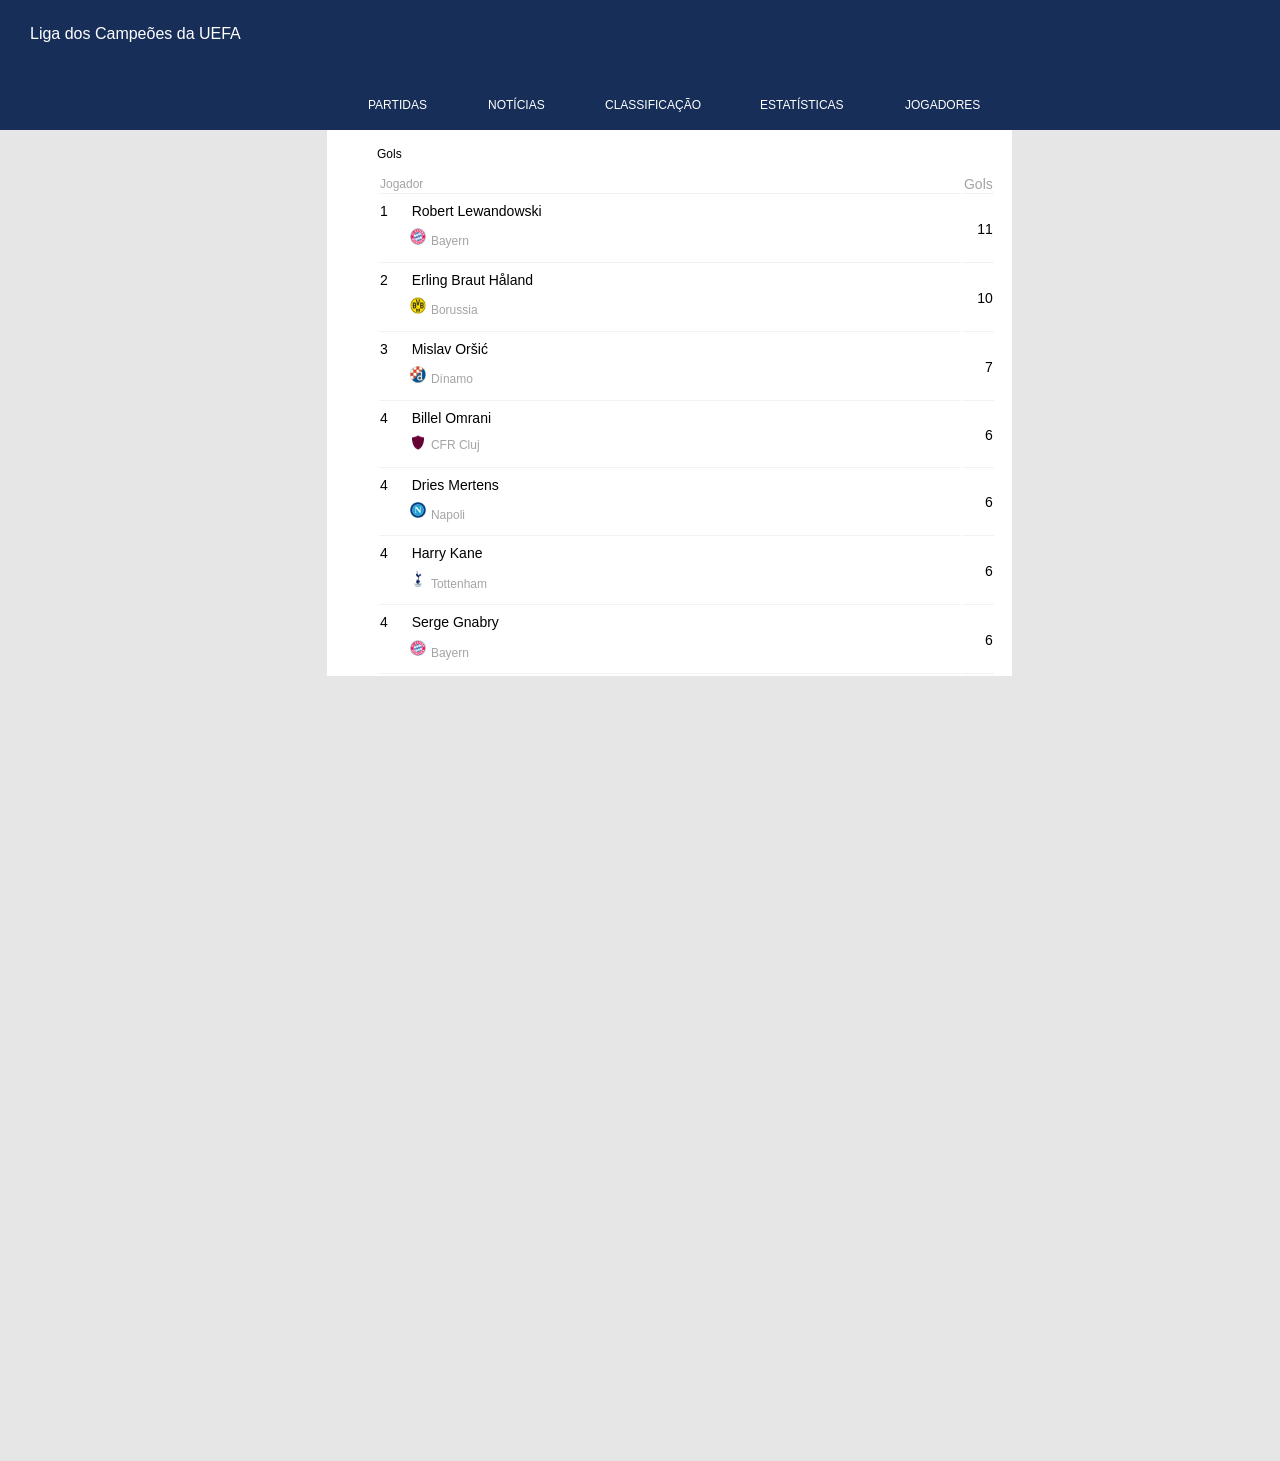
<file: ligadoscampeoes/Liga dos Campeões - Gols.html>
<!DOCTYPE html>
<html lang="pt-br">
<head>
    <meta charset="UTF-8">
    <link rel="stylesheet" href="gstyle.css">
    <title>Liga dos Campeões - Gols</title>
</head>
<body>

            <header>
                <span id="liga_pala">Liga dos Campeões da UEFA</span>
                    <div class="linha">
                        <a href="Liga%20dos%20Campeões-%20Partidas.html"><span id="part">PARTIDAS</a></span> 
                        <span id="not">NOTÍCIAS</span> 
                        <a href="liga.html"><span id="cla">CLASSIFICAÇÃO</a></span> 
                        <a href="Liga%20dos%20Campeões%20-%20Gols.html"><span id="est">ESTATÍSTICAS</a></span> 
                        <span id="jog">JOGADORES</span>
                    </div>
            </header>

    <div class="margem">

            
        <p id="golll">Gols</p>
            <table>
                        
                <div>
                    <tr>
                        <td id="jogadores">Jogador</td>
                        <td id="gols">Gols</td>
                    </tr>
                </div>

                <div>

                    <div>
                        <tr>
                            <td><p class="um"><span id="espacando">1</span> Robert Lewandowski</p>
                                <p class="dois"><img src="images/bayern.png"; class="tamanho"> <span id="time_cor">Bayern</span></p>
                            </td>
                            <td id="gol">11</td>
                        </tr>
                    </div>

                    <tr>
                        <td><p class="um"><span id="espacando">2</span> Erling Braut Håland</p>
                            <p class="dois"><img src="images/borussia.png"; class="tamanho"> <span id="time_cor">Borussia</span></p>
                        </td>
                        <td id="gol">10</td>
                    </tr>

                    <tr>
                        <td><p class="um"><span id="espacando">3</span> Mislav Oršić</p>
                            <p class="dois"><img src="images/dinamo.png"; class="tamanho"> <span id="time_cor">Dínamo</span></p>
                        </td>
                        <td id="gol">7</td>
                    </tr>

                    <tr>
                        <td><p class="um"><span id="espacando">4</span> Billel Omrani</p>
                            <p class="dois"><img src="images/cfr_cluj.png"; class="tamanho"> <span id="time_cor">CFR Cluj</span></p>
                        </td>
                        <td id="gol">6</td>
                    </tr>

                    <tr>
                        <td><p class="um"><span id="espacando">4</span> Dries Mertens</p>
                            <p class="dois"><img src="images/napoli.png"; class="tamanho"> <span id="time_cor">Napoli</span></p>
                        </td>
                        <td id="gol">6</td>
                    </tr>

                    <tr>
                        <td><p class="um"><span id="baixo"><span id="espacando">4</span> Harry Kane</span></p>
                            <p class="dois"><img src="images/tottenham.png"; class="tamanho"> <span id="time_cor">Tottenham</span></p>
                        </td>
                        <td id="gol">6</td>
                    </tr>
                    
                    <tr>
                        <td><p class="um"><span id="espacando">4</span> Serge Gnabry</p>
                            <p class="dois"><img src="images/bayern.png"; class="tamanho"> <span id="time_cor">Bayern</span></p>
                        </td>
                        <td id="gol">6</td>
                    </tr>

            </table>            
           
        </div>

</body>
</html>
</file>
<file: AS/style.css>
body{
    font-family: 'Open Sans', sans-serif;
    background-color: #252329;
    color: #ffffff;
    text-align: justify;
}

.navbar {
    background-color: #df0932;
    color: #ffffff;
}

.navbar-brand {
    font-size: 22px;
}

.imagem-carrossel {
    background-position: center;
    height: 400px;
    object-fit: cover;
    object-position: 0 10% ;
}

.esp1 {
    width: 90%;
    margin: 0 5% 0 5%;
}

.esp1 > h1 {
    font-size: 32px;
}

.esp1 > p {
    font-size: 18px;
}

.esp {
    margin: 0 5% 0 5%;
    font-size: 18px;
}

.titulo {
    font-size: 32px;
}

.cor-rodape {
    background-color: #df0932;
}

@media (max-width: 720px){
    .imagem-carrossel {
        background-position: center;
        height: 200px;
    }

    .esp1 > h1 {
        font-size: 28px;
    }
    
    .esp1 > p {
        font-size: 14px;
    }
    
    .esp {
        margin: 0 5% 0 5%;
        font-size: 14px;
    }
    
    .titulo {
        font-size: 28px;
    }
}
</file>
<file: atividade 1 - js/style.css>
body {
   background-color: #333333;
   color: #ffffff;
   font-family: helvetica;
   font-size: 20px;
}

.titulo {
   font-size: 24px;
}
</file>
<file: atividade 2 - js/style.css>
body {
    background-color: #333333;
    color: #ffffff;
    font-family: helvetica;
    font-size: 20px;
 }

 .formulario {
    width: 30%;
    margin: 0 35% 0 35%
 }

 .titulo {
    text-align: center;
    font-size: 24px;
 }

 .l1 {
    margin: 1% 0% 0 18%;
 }
 
 .l2 {
    margin: 1% 0% 0 18%;
 }
 
 .l3 {
    margin: 1% 0% 0 18%;
 }
 
 .re {
    margin: 1% 0% 0 18%;
 }
 
 .des {
    margin: 1% 0% 0 18%;
 }
 
 #a {
    margin: 0% 0% 0 0;
    width: 25%;
 }
 
 #b {
    width: 25%;
 }
 
 #c {
    margin: 0 0% 0 0%;
    width: 25%;
 }
 
 #resultado {
    width: 40%;
 }
</file>
<file: atividade 3 - js/style.css>
body {
    background-color: #333333;
    color: #ffffff;
    font-family: helvetica;
    font-size: 20px;
 }
 
 .titulo {
    font-size: 24px;
 }
</file>
<file: atividade 4 - js/style.css>
body {
    background-color: #333333;
    color: #ffffff;
    font-family: helvetica;
    font-size: 20px;
 }
 
 .titulo {
    font-size: 24px;
 }
</file>
<file: atividade 5 - js/style.css>
body {
    background-color: aquamarine;
    font-weight: bold
}
</file>
<file: triangulo/style.css>
body {
    background-color: #333333;
    color: #ffffff;
    font-family: helvetica;
    font-size: 20px;
 }

 .formulario {
    width: 30%;
    margin: 0 35% 0 35%
 }

 .titulo {
    text-align: center;
    font-size: 24px;
 }

 .l1 {
    margin: 1% 0% 0 18%;
 }
 
 .l2 {
    margin: 1% 0% 0 18%;
 }
 
 .l3 {
    margin: 1% 0% 0 18%;
 }
 
 .re {
    margin: 1% 0% 0 18%;
 }
 
 .des {
    margin: 1% 0% 0 18%;
 }
 
 #a {
    margin: 0% 0% 0 0;
    width: 25%;
 }
 
 #b {
    width: 25%;
 }
 
 #c {
    margin: 0 0% 0 0%;
    width: 25%;
 }
 
 #resultado {
    width: 40%;
 }
</file>
<file: curriculo1/style.css>
body {
	background: #487485;
}

.meunome{
	padding-left: 450px;
	font-family: consolas;
	font-size: 40px;
	color:#ffffff;
	line-height: 30%
}

.style{
	line-height
}

p{
	padding-left: 450px;
	font-family: consolas;
	font-size: 20px;
	color: #ffffff;
	line-height: 10%
}

h2{
	padding-left: 450px;
	font-family: consolas;
	font-size: 30px;
	color: #ffffff;
	line-height: 30%
}

ul{
	padding-left: 450px;
	font-family: consolas;
	font-size: 20px;
	line-height: 22px;
	color: #ffffff;
}


.info-gerais{
	padding: 10px;
}

.imagemperfil{
	width: 15%
}

img  {
  float: left;
  width: 300px;
  height: 240px;
  background: #487485;
  color: #ffd700;
  padding: 20px;
  border: 5px solid #ffffff;
}
</file>
<file: ligadoscampeoes/classificacao.css>
body {
    font-family: arial;
    background-color: #E6E6E6;
    width: 1335px;
}


header{
    margin: auto;
    background: #162E58;
    padding-bottom: 130px;
    margin-top: -8px;
    margin-left: -8px;
    margin-right: -23px;
    color: #FFF;
    font-size: 16px
}


#liga_pala{
    position: absolute;
    font-size:16px;
    font-family: arial;
    padding-left: 30px;
    padding-top: 25px
}


.linha2{
    position: absolute;
    margin-left: 80px;
    padding-top: 58px
}


#part{
    color:white;
    position: absolute;
    margin-top: 40px;
    margin-left: 295px;
    font-size: 12px
}


#not{
    color:white;
    position: absolute;
    margin-top: 40px;
    margin-left: 410px;
    font-size: 12px
}


#cla{
    color:white;
    position: absolute;
    margin-top: 40px;
    margin-left: 520px;
    font-size: 12px
}


#est{
    color:white;
    position: absolute;
    margin-top: 40px;
    margin-left: 675px;
    font-size: 12px
}


#jog{
    color:white;
    position: absolute;
    margin-top: 40px;
    margin-left: 820px;
    font-size: 12px
}


.foto {
  height: 50%;
  padding-left: 15px;
  padding-right: 8px;
  clear: both;
}


.liga {
    padding-left: 5px;
    padding-right: 5px;
}


.espacando {
    width: 300px;
    text-align: left;
}


#clube {
    text-align: left;
    color: #A4A4A4;
    padding-left: 20px
}


th {
    color: #A4A4A4;
    text-align: center;
    padding-left: 5px;
    padding-right: 5px;
    font-weight: normal;
    text-decoration: none;
}


td{
    border-bottom:1px solid #F2F2F2;
    text-align: center
}


#sem_borda {
    border-bottom:none
}


.separando{
    padding-top: 30px;
}


#fonte1{
    font-size: 16px;
    padding-left: 20px
}


.liga{
    padding-top: 10px
}


.margem{
    background: white;
    margin: auto;
    width: 53%;
    padding-left: 0px;
    padding-top: 17px;
    font-size: 14px
}


#borda_esq1{
    border-left:3px solid #0080FF;
    padding-left:20px
}


#borda_esq2{
    border-left:3px solid #FF8000;
    padding-left:20px
}


#borda_esq3{
    border-left:3px solid white;
    padding-left:20px;
    border-bottom:none
}

.perdeu{
    margin-left: -2px;
    margin-right: -2px
}


.ganhou{
    margin-left: -2px;
    margin-right: -2px
}


.empatou{
    margin-left: -2px;
    margin-right: -2px
}
</file>
<file: ligadoscampeoes/gols.css>
body {
    font-family: arial;
    background-color: #E6E6E6;
    width: 1323px;
}


header{
    margin: auto;
    background: #162E58;
    padding-bottom: 130px;
    margin-top: -8px;
    margin-left: -8px;
    margin-right: -18px;
    color: #FFF;
    font-size: 16px
}


#liga_pala{
    position: absolute;
    font-size:16px;
    font-family: arial;
    margin-left: 30px;
    padding-top: 75px
}


.linha{
    position: absolute;
    margin-left: 80px;
    padding-top: 58px
}


#part{
    color:white;
    position: absolute;
    margin-top: 40px;
    margin-left: 288px;
    font-size: 12px
}


#not{
    color:white;
    position: absolute;
    margin-top: 40px;
    margin-left: 408px;
    font-size: 12px
}


#cla{
    color:white;
    position: absolute;
    margin-top: 40px;
    margin-left: 525px;
    font-size: 12px
}


#est{
    color:white;
    position: absolute;
    margin-top: 40px;
    margin-left: 680px;
    font-size: 12px
}


#jog{
    color:white;
    position: absolute;
    margin-top: 40px;
    margin-left: 825px;
    font-size: 12px
}


#liga_pala{
    font-size:16px;
    font-family: arial;
    padding-left: 0px;
    margin-top: -50px
}


.margem{
    background: white;
    margin: auto;
    width: 48%;
    padding-left: 50px;
    padding-top:5px;
}


#jogadores {
    color: #A4A4A4;
    width: 580px;
    text-align: left;
    font-size: 12px
}


#gols {
    color: #A4A4A4;
    font-size: 14px
}


.tamanho{
    width: 3%;
}


#cor_time {
    color: #A4A4A4
}


td{
    border-bottom:1px solid #F2F2F2;
}


#gol{
    border-bottom:1px solid #F2F2F2;
    text-align: right;
    font-size: 14px;
}


#espacando{
    padding-right: 20px;
}


#time_cor{
    color: #A4A4A4;
    font-size: 12px
}


#baixo{
    padding-bottom: 900px;
}


.um {
    line-height: 10%;
    font-size: 14px;
}


.dois {
    padding-left:30px;
    line-height: 10%;
    font-size: 16px;
}


#golll{
    font-size: 12px
}
</file>
<file: ligadoscampeoes/gstyle.css>
body {
    font-family: arial;
    background-color: #E6E6E6;
    width: 1323px;
}


header{
    margin: auto;
    background: #162E58;
    padding-bottom: 130px;
    margin-top: -8px;
    margin-left: -8px;
    margin-right: -18px;
    color: #FFF;
    font-size: 16px
}


#liga_pala{
    position: absolute;
    font-size:16px;
    font-family: arial;
    margin-left: 30px;
    padding-top: 75px
}


.linha{
    position: absolute;
    margin-left: 80px;
    padding-top: 58px
}


#part{
    color:white;
    position: absolute;
    margin-top: 40px;
    margin-left: 288px;
    font-size: 12px
}


#not{
    color:white;
    position: absolute;
    margin-top: 40px;
    margin-left: 408px;
    font-size: 12px
}


#cla{
    color:white;
    position: absolute;
    margin-top: 40px;
    margin-left: 525px;
    font-size: 12px
}


#est{
    color:white;
    position: absolute;
    margin-top: 40px;
    margin-left: 680px;
    font-size: 12px
}


#jog{
    color:white;
    position: absolute;
    margin-top: 40px;
    margin-left: 825px;
    font-size: 12px
}


#liga_pala{
    font-size:16px;
    font-family: arial;
    padding-left: 0px;
    margin-top: -50px
}


.margem{
    background: white;
    margin: auto;
    width: 48%;
    padding-left: 50px;
    padding-top:5px;
}


#jogadores {
    color: #A4A4A4;
    width: 580px;
    text-align: left;
    font-size: 12px
}


#gols {
    color: #A4A4A4;
    font-size: 14px
}


.tamanho{
    width: 3%;
}


#cor_time {
    color: #A4A4A4
}


td{
    border-bottom:1px solid #F2F2F2;
}


#gol{
    border-bottom:1px solid #F2F2F2;
    text-align: right;
    font-size: 14px;
}


#espacando{
    padding-right: 20px;
}


#time_cor{
    color: #A4A4A4;
    font-size: 12px
}


#baixo{
    padding-bottom: 900px;
}


.um {
    line-height: 10%;
    font-size: 14px;
}


.dois {
    padding-left:30px;
    line-height: 10%;
    font-size: 16px;
}


#golll{
    font-size: 12px
}
</file>
